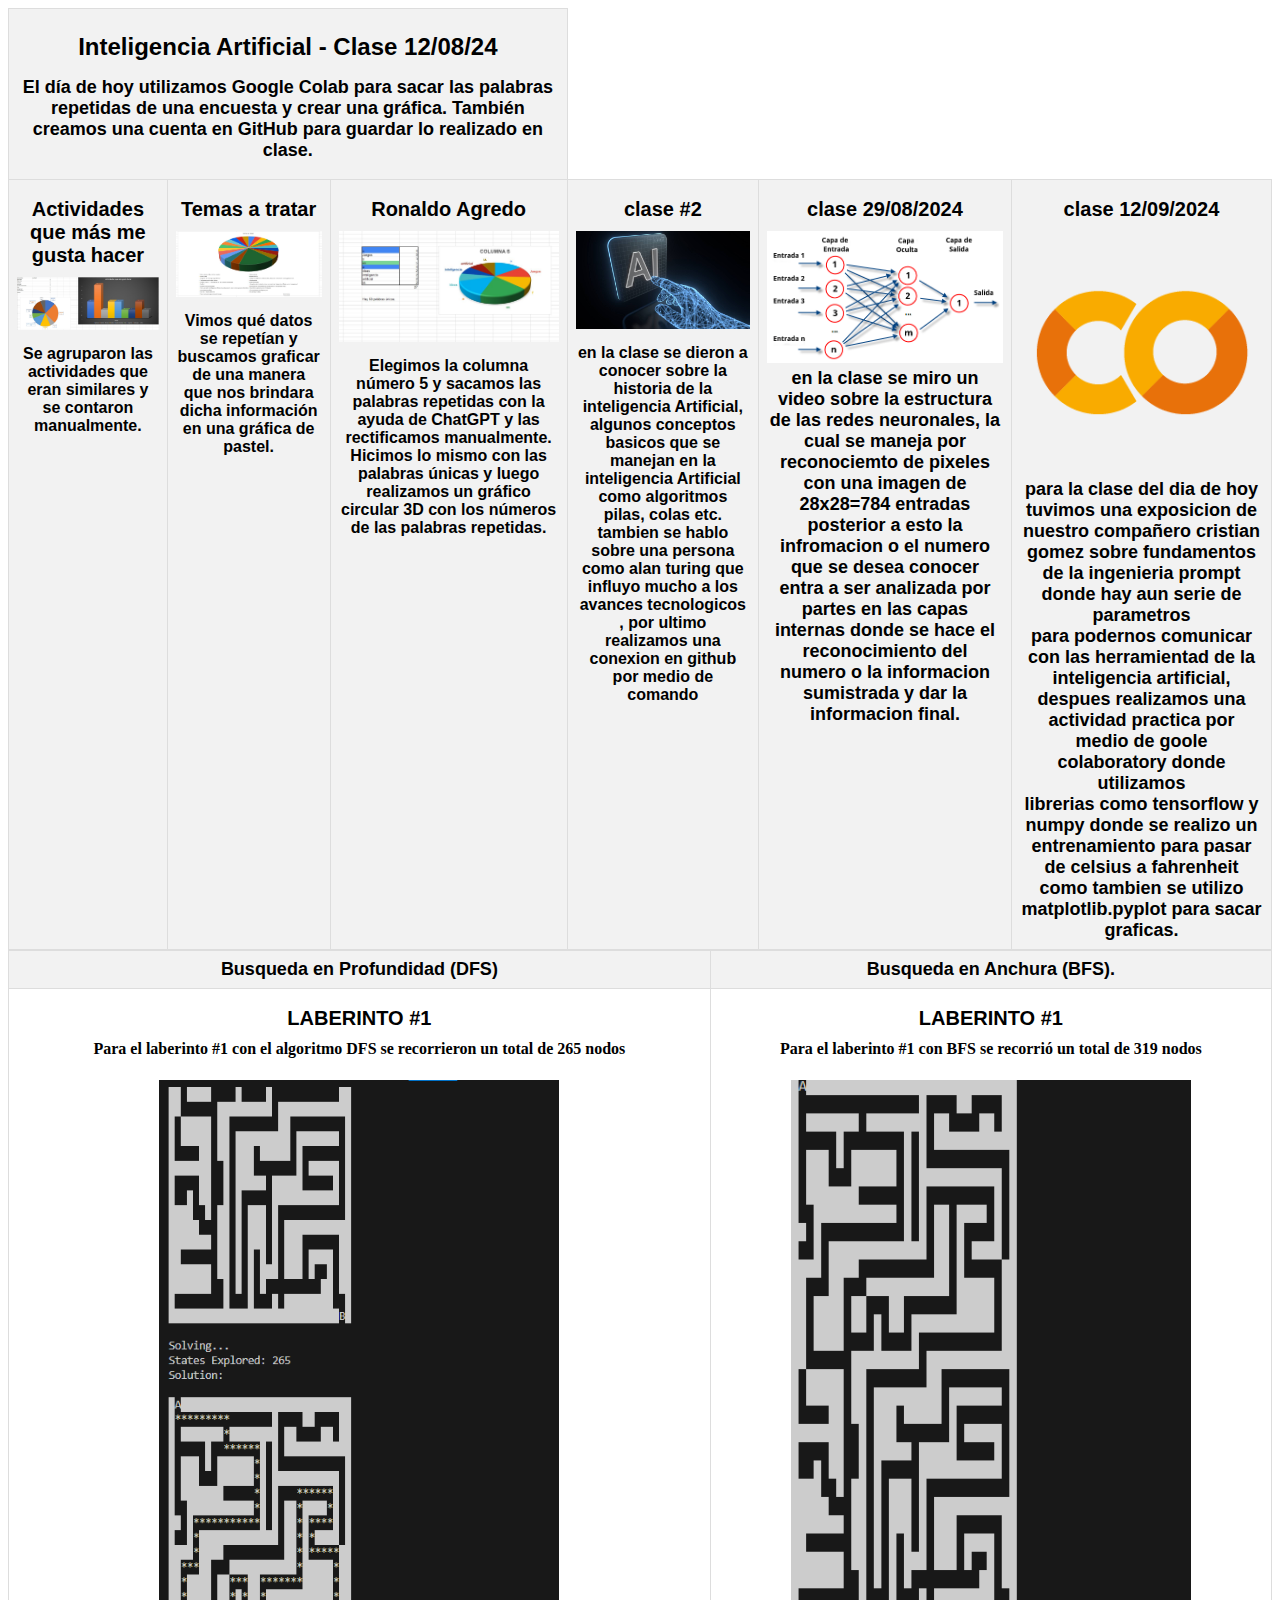
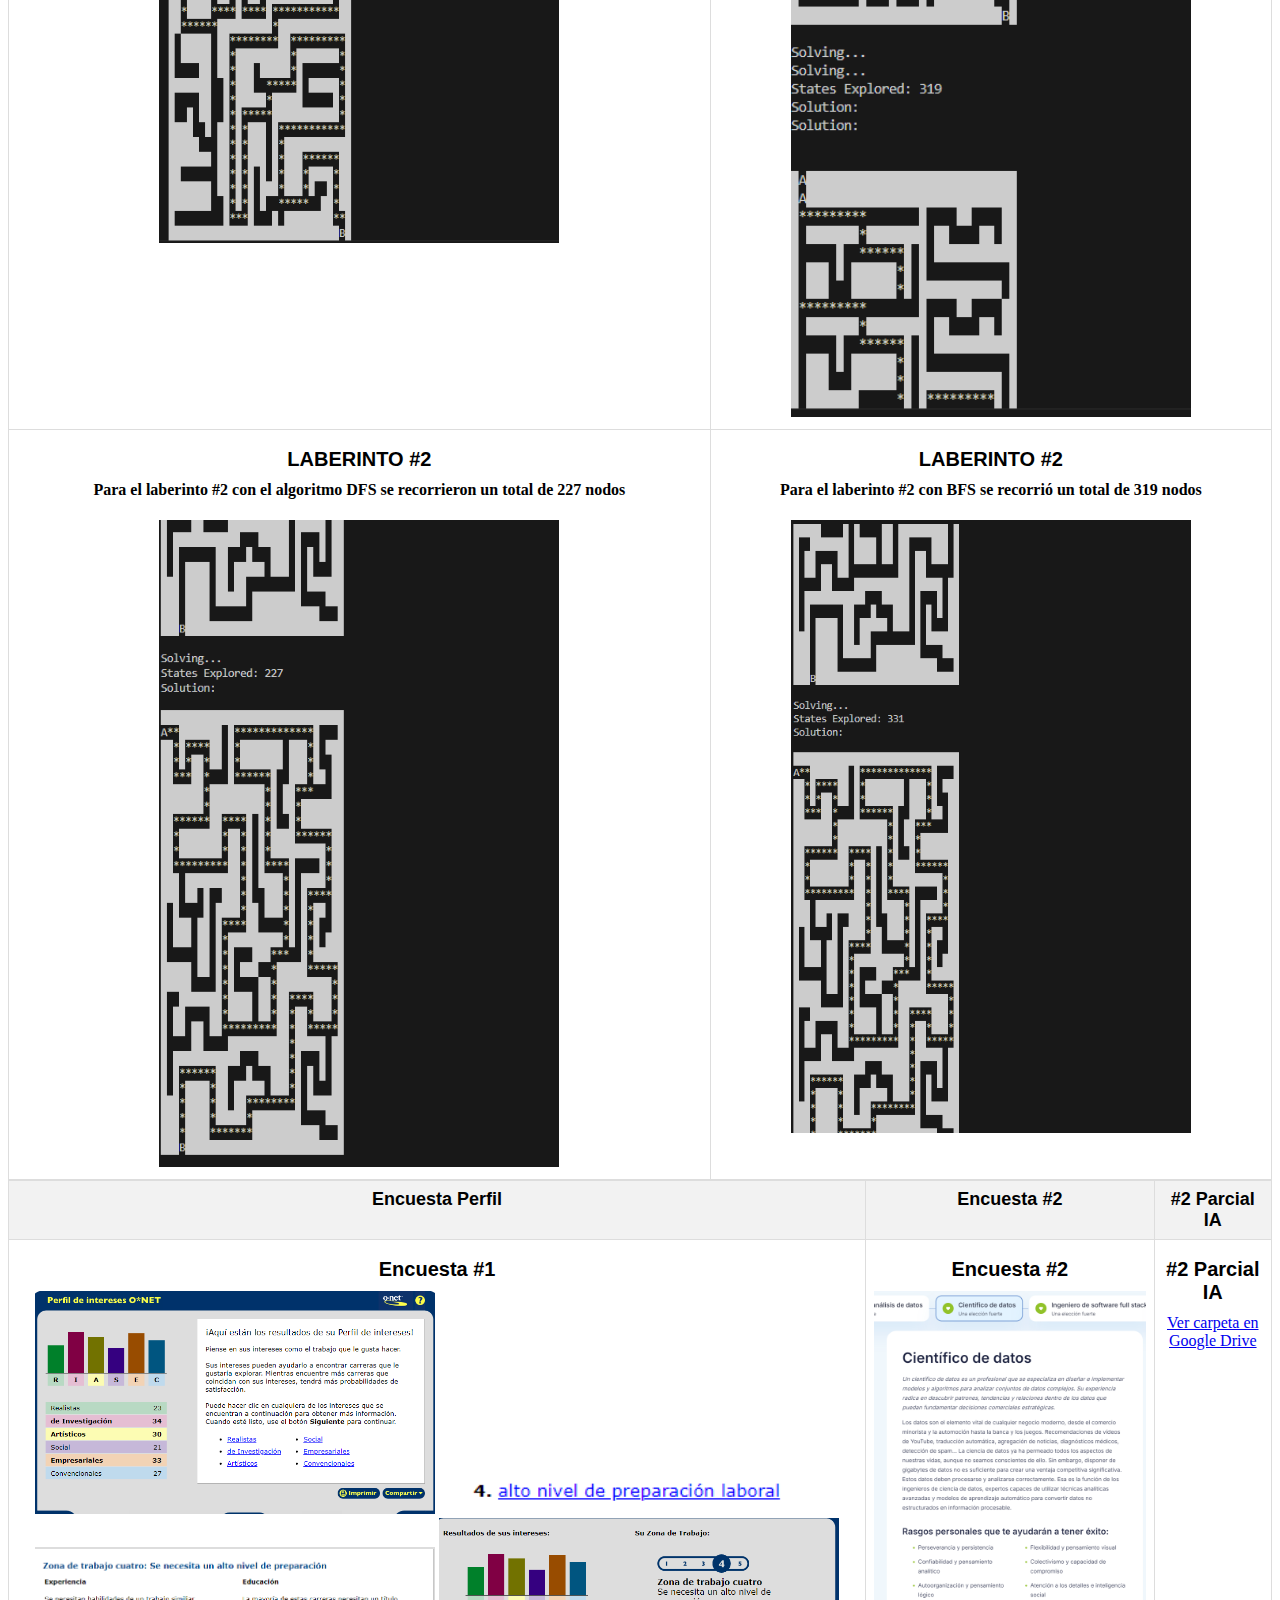
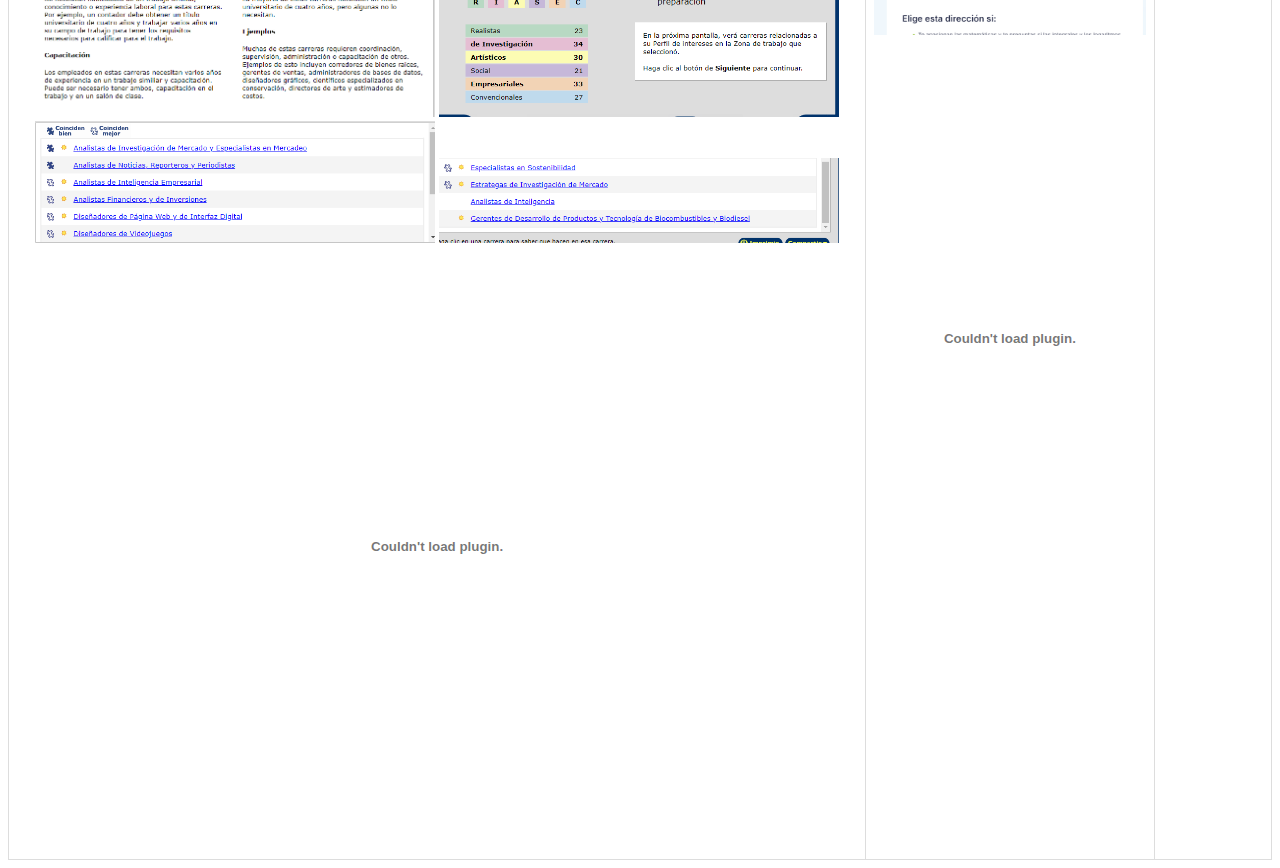
<file: index.html>
<!DOCTYPE html>
<html lang="es">

<head>
    <meta charset="UTF-8">
    <meta name="viewport" content="width=device-width, initial-scale=1.0">
    <title>Inteligencia Artificial - Clase 12/08/24</title>
    <link rel="stylesheet" type="text/css" href="style.css">

</head>

<body>

    <table>
        <tr>
            <th colspan="3">
                <h1>Inteligencia Artificial - Clase 12/08/24</h1>
                <p>El día de hoy utilizamos Google Colab para sacar las palabras repetidas de una encuesta y crear una
                    gráfica. También creamos una cuenta en GitHub para guardar lo realizado en clase.</p>
            </th>
        </tr>
        <tr>
            <th>
                <h2>Actividades que más me gusta hacer</h2>
                <img src="imagen/WhatsApp Image 2024-08-15 at 4.04.45 PM.jpeg" alt="Actividades">
                <h4>Se agruparon las actividades que eran similares y se contaron manualmente.</h4>
            </th>
            <th>
                <h2>Temas a tratar</h2>
                <img src="imagen/2.jpeg" alt="Temas">
                <h4>Vimos qué datos se repetían y buscamos graficar de una manera que nos brindara dicha información en
                    una gráfica de pastel.</h4>
            </th>
            <th>
                <h2>Ronaldo Agredo</h2>
                <img src="imagen/3.jpeg" alt="Ronaldo Agredo">
                <h4>Elegimos la columna número 5 y sacamos las palabras repetidas con la ayuda de ChatGPT y las
                    rectificamos manualmente. Hicimos lo mismo con las palabras únicas y luego realizamos un gráfico
                    circular 3D con los números de las palabras repetidas.</h4>
            </th>
            <th>
                <h2>clase #2</h2>
                <img src="imagen/ia.jpg">
                <h4> en la clase se dieron a conocer sobre la historia de la inteligencia Artificial, algunos conceptos
                    basicos que se manejan en la inteligencia Artificial como algoritmos <br>
                    pilas, colas etc. <br> tambien se hablo sobre una persona como alan turing que influyo mucho a los
                    avances tecnologicos , por ultimo realizamos una conexion en github por medio de comando </h4>
            </th>
            <th>
                <h2> clase 29/08/2024</h2>
                <img src="imagen/Redes_neuronales_esquema.png">
                en la clase se miro un video sobre la estructura de las redes neuronales, la cual se maneja por
                reconociemto de pixeles con una imagen de 28x28=784 entradas <br>
                posterior a esto la infromacion o el numero que se desea conocer entra a ser analizada por partes en las
                capas internas donde se hace el reconocimiento del <br>
                numero o la informacion sumistrada y dar la informacion final.

            </th>
            <th>
                <h2> clase 12/09/2024</h2>
                <img src="imagen/colab.png">
                para la clase del dia de hoy tuvimos una exposicion de nuestro compañero cristian gomez sobre
                fundamentos de la ingenieria prompt donde hay aun serie de parametros <br>
                para podernos comunicar con las herramientad de la inteligencia artificial, despues realizamos una
                actividad practica por medio de goole colaboratory donde utilizamos <br>
                librerias como tensorflow y numpy donde se realizo un entrenamiento para pasar de celsius a fahrenheit
                como tambien se utilizo matplotlib.pyplot para sacar graficas.
            </th>
        </tr>
    </table>
    <table>
        <tr>
            <th>Busqueda en Profundidad (DFS)</th>
            <th>Busqueda en Anchura (BFS).</th>
        </tr>
        <tr>
            <td>
                <h2>LABERINTO #1</h2>
                <h4>Para el laberinto #1 con el algoritmo DFS se recorrieron un total de 265 nodos</h4>
                <img src="imagen/Profundidad.PNG">
            </td>

            <td>
                <h2>LABERINTO #1</h2>
                <h4>Para el laberinto #1 con BFS se recorrió un total de 319 nodos</h4>
                <img src="imagen/anchura.PNG">
            </td>
        </tr>
        <tr>
            <td>
                <h2>LABERINTO #2</h2>
                <h4>Para el laberinto #2 con el algoritmo DFS se recorrieron un total de 227 nodos</h4>
                <img src="imagen/profundida2.PNG">
            </td>

            <td>
                <h2>LABERINTO #2</h2>
                <h4>Para el laberinto #2 con BFS se recorrió un total de 319 nodos</h4>
                <img src="imagen/ANCHURA2.PNG">
            </td>

        </tr>
    </table>
    <table>
        <thead>
            <tr>
                <th>Encuesta Perfil</th>
                <th>Encuesta #2</th>
                <th>#2 Parcial IA</th>
            </tr>
        </thead>
        <tbody>
            <tr>
                <td>
                    <h2>Encuesta #1</h2>
                    <img src="imagen/encuesta.PNG" alt="Encuesta 1">
                    <img src="imagen/nivel4.PNG" alt="Nivel 4">
                    <img src="imagen/nivel 4.1.PNG" alt="Nivel 4.1">
                    <img src="imagen/nivel 4.2.PNG" alt="Nivel 4.2">
                    <img src="imagen/lista1.PNG" alt="Lista 1">
                    <img src="imagen/lista2.PNG" alt="Lista 2">
                    <embed src="https://drive.google.com/file/d/1D7Tv__2ovVyZGcbS6bO0higIACDN8fea/view?usp=drive_link"
                        width="100%" height="600px" type="application/pdf">
                </td>
                <td>
                    <h2>Encuesta #2</h2>
                    <img src="imagen/encusta2.PNG" alt="Encuesta 2">
                    <embed src="https://drive.google.com/file/d/16_dr5L6LICjNeOfzB_BM8OuOrLBPvXm5/view?usp=drive_link"
                        width="100%" height="600px" type="application/pdf">
                </td>
                <td>
                    <h2>#2 Parcial IA</h2>
                    <a href="https://drive.google.com/drive/folders/1qAli31O8b5sOGeI1reXC2Lsz1aX2FA3t?usp=sharing" target="_blank">
                        Ver carpeta en Google Drive
                    </a>
                </td>
            </tr>
        </tbody>
    </table>



</body>

</html>
</file>
<file: style.css>
table {
    width: 100%;
    border-collapse: collapse;
}

th,
td {
    border: 1px solid #ddd;
    padding: 8px;
    text-align: center;
    vertical-align: top;
}

th {
    background-color: #f2f2f2;
    font-family: Arial, sans-serif;
    font-size: 18px;
}

h1 {
    font-size: 24px;
    text-align: center;
}

p {
    font-size: 18px;
    text-align: center;
    margin: 10px 0;
}

h2 {
    font-family: Arial, sans-serif;
    font-size: 20px;
    margin: 10px 0;
}

h4 {
    font-size: 16px;
    margin-top: 10px;
}

img {
    width: 100%;
    max-width: 400px;
    height: auto;
}
</file>
